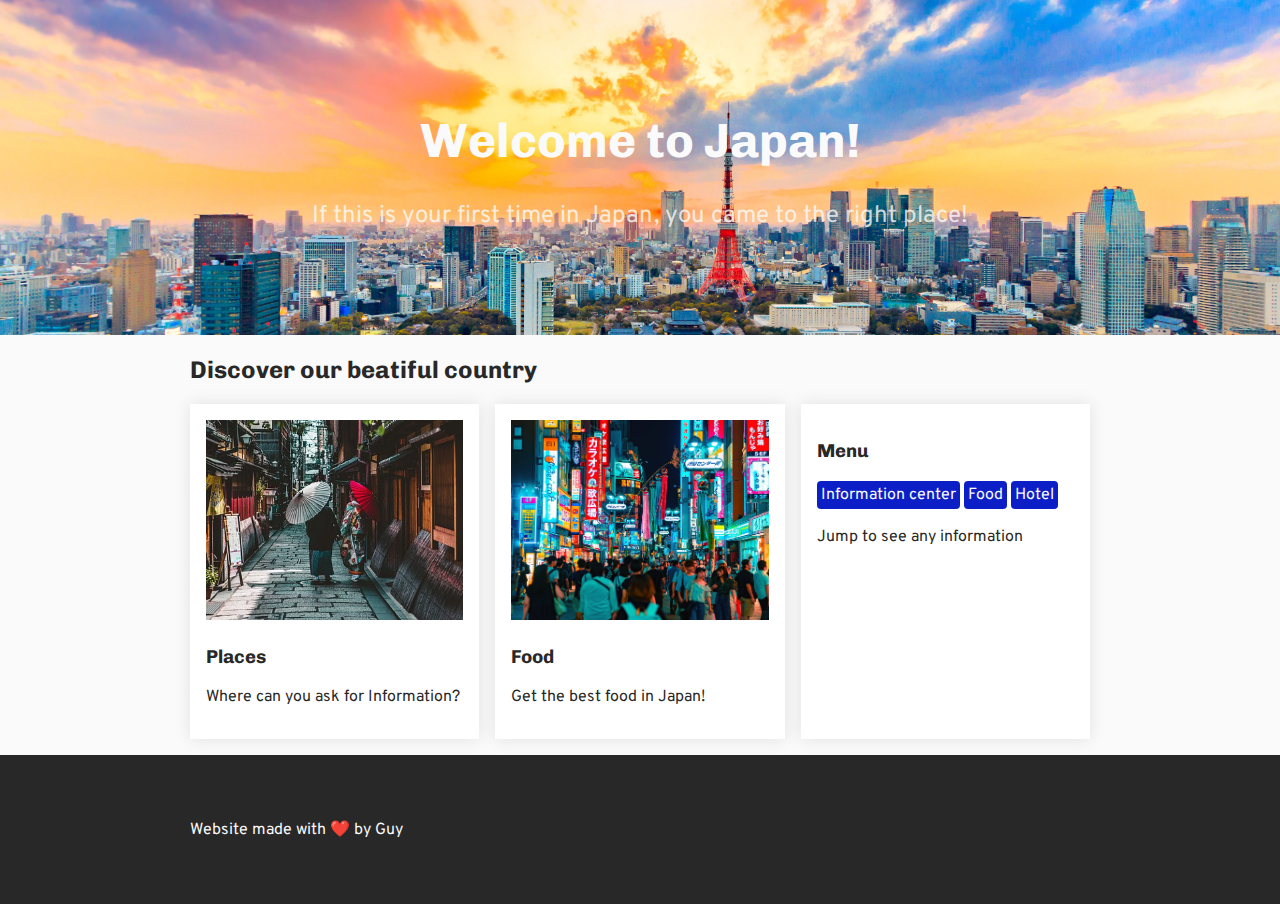
<file: index.html>
<!DOCTYPE html>
<html lang="en">
<head>
  <meta charset="UTF-8">
  <title>Le Wagon - Web Development Sprint</title>

  <!-- Change these Google fonts with your own choice -->
  <link href="https://fonts.googleapis.com/css?family=Chivo:700|Overpass:400,700&display=swap" rel="stylesheet">

  <link rel="stylesheet" href="style.css">
  <style type="text/css">
.menutitle{
cursor:pointer;
margin-bottom: 5px;
background-color:#ECECFF;
color:#000000;
width:140px;
padding:2px;
text-align:center;
font-weight:bold;
/*/*/border:1px solid #000000;/* */
}

.submenu{
margin-bottom: 0.5em;
}
</style>

<script type="text/javascript">

/***********************************************
* Switch Menu script- by Martial B of http://getElementById.com/
* Modified by Dynamic Drive for format & NS4/IE4 compatibility
* Visit http://www.dynamicdrive.com/ for full source code
***********************************************/

var persistmenu="yes" //"yes" or "no". Make sure each SPAN content contains an incrementing ID starting at 1 (id="sub1", id="sub2", etc)
var persisttype="sitewide" //enter "sitewide" for menu to persist across site, "local" for this page only

if (document.getElementById){ //DynamicDrive.com change
document.write('<style type="text/css">\n')
document.write('.submenu{display: none;}\n')
document.write('</style>\n')
}

function SwitchMenu(obj){
	if(document.getElementById){
	var el = document.getElementById(obj);
	var ar = document.getElementById("masterdiv").getElementsByTagName("span"); //DynamicDrive.com change
		if(el.style.display != "block"){ //DynamicDrive.com change
			for (var i=0; i<ar.length; i++){
				if (ar[i].className=="submenu") //DynamicDrive.com change
				ar[i].style.display = "none";
			}
			el.style.display = "block";
		}else{
			el.style.display = "none";
		}
	}
}

function get_cookie(Name) { 
var search = Name + "="
var returnvalue = "";
if (document.cookie.length > 0) {
offset = document.cookie.indexOf(search)
if (offset != -1) { 
offset += search.length
end = document.cookie.indexOf(";", offset);
if (end == -1) end = document.cookie.length;
returnvalue=unescape(document.cookie.substring(offset, end))
}
}
return returnvalue;
}

function onloadfunction(){
if (persistmenu=="yes"){
var cookiename=(persisttype=="sitewide")? "switchmenu" : window.location.pathname
var cookievalue=get_cookie(cookiename)
if (cookievalue!="")
document.getElementById(cookievalue).style.display="block"
}
}

function savemenustate(){
var inc=1, blockid=""
while (document.getElementById("sub"+inc)){
if (document.getElementById("sub"+inc).style.display=="block"){
blockid="sub"+inc
break
}
inc++
}
var cookiename=(persisttype=="sitewide")? "switchmenu" : window.location.pathname
var cookievalue=(persisttype=="sitewide")? blockid+";path=/" : blockid
document.cookie=cookiename+"="+cookievalue
}

if (window.addEventListener)
window.addEventListener("load", onloadfunction, false)
else if (window.attachEvent)
window.attachEvent("onload", onloadfunction)
else if (document.getElementById)
window.onload=onloadfunction

if (persistmenu=="yes" && document.getElementById)
window.onunload=savemenustate

</script>
</head>
<body>
	<!-- Banner section -->
  <div class="banner">
    <h1>Welcome to Japan!</h1>
    <p>If this is your first time in Japan, you came to the right place!
    </p>
    
  </div>

  <!-- Cards section -->
  <div class="container">
    <h2>Discover our beatiful country</h2>

    <div class="cards">
      <div class="white-card">
        <img src="images/caption.jpg" alt="london">
        <h3>Places</h3>
        <p>Where can you ask for Information?</p>
      </div>

      <div class="white-card">
        <img src="images/caption2.jpg" alt="paris">
        <h3>Food</h3>
        <p>Get the best food in Japan!</p>
      </div>

      <div class="white-card">
        
        <h3>Menu</h3>
        <!-- Menu bar section section -->
<!-- Keep all menus within masterdiv-->
<div id="masterdiv">

	<div class="btn-green" class="menutitle" onclick="SwitchMenu('sub1')">Information center</div>
	<span class="submenu" id="sub1">
		- <a class="btn-green" href="https://www.gotokyo.org/en/plan/tourist-info-center/index.html">Tokyo</a><br>
		- <a class="btn-green" href="https://tic.jnto.go.jp/detail.php?id=1227">Osaka</a><br>
		- <a class="btn-green" href="https://tic.jnto.go.jp/detail.php?id=1219">Kyoto</a><br>
		- <a class="btn-green" href="https://tic.jnto.go.jp/">other</a>
	</span>

	<div class="btn-green" class="menutitle" onclick="SwitchMenu('sub2')">Food</div>
	<span class="submenu" id="sub2">
		- <a class="btn-green" href="https://www.japan-guide.com/e/e3075.html">Tokyo</a><br>
		- <a class="btn-green" href="https://migrationology.com/osaka-food-guide-japan/">Osaka</a><br>
		- <a class="btn-green" href="https://www.ninjafoodtours.com/kyoto-food-guide/">Kyoto</a><br>
		- <a class="btn-green" href="https://www.japancentre.com/en/pages/156-30-must-try-japanese-foods">other</a>
	</span>

	<div class="btn-green" class="menutitle" onclick="SwitchMenu('sub3')">Hotel</div>
	<span class="submenu" id="sub3">
		- <a class="btn-green" href="https://www.google.com/aclk?sa=L&ai=DChcSEwiEx4yturHuAhVFaioKHU2cAEAYABAAGgJ0bQ&ae=2&sig=AOD64_1d2Yl044XATiYVKZdwKDAzwH1R-w&q&adurl&ved=2ahUKEwiO-ICturHuAhV8KqYKHX42D6AQ0Qx6BAgEEAE">Tokyo</a><br>
		- <a class="btn-green" href="https://www.expedia.com/Destinations-In-Osaka.d6054125.Hotel-Destinations">Osaka</a><br>
		- <a class="btn-green" href="https://www.expedia.co.jp/en/Kyoto-Hotels.d6131486.Travel-Guide-Hotels">Kyoto</a><br>
		- <a class="btn-green" href="https://www.expedia.co.jp/en/Tokyo-Hotels.d179900.Travel-Guide-Hotels">other</a>
	</span>
	
	
	<span class="submenu" id="sub4">
		- <a class="btn-green" href="http://www.javascriptkit.com">JavaScript Kit</a><br>
		- <a class="btn-green" href="http://www.freewarejava.com">Freewarejava</a><br>
		- <a class="btn-green" href="http://www.cooltext.com">Cool Text</a><br>
		- <a class="btn-green" href="http://www.google.com">Google.com</a>
	</span>

	<br>
	

</div>
        <h3>  </h3>
        <p>Jump to see any information</p>
      </div>
    </div>

  </div>

  <!-- Footer section -->
  <div class="footer">
    <div class="container">
      <p>Website made with ❤️ by Guy</p>
    </div>
  </div>
  
  <!-- Cards section -->

  <!-- Footer section -->
</body>
</html>
</file>
<file: style.css>
/* Write some CSS below */
/*Fonts & Color*/
body {
  font-family: 'Overpass', sans-serif;
  background-color: rgb(250,250,250);
  color: rgb(40,40,40);
  margin: 0;
}

h1, h2, h3 {
  font-family: 'Chivo', sans-serif;
}

/*Customized style*/
.banner {
  text-align: center;
  background-image: url('images/caption3.webp');
  background-size: cover;
  padding: 80px 0;
  color: rgb(250,250,250);
}

.banner h1 {
  font-size: 48px;
}

.banner p {
  font-size: 24px;
  color: rgba(250,250,250,0.8);
}

.btn-green {
  background-color: #0C1FC6;
  color: rgb(250,250,250);
  text-decoration: none;
  padding: 4px 16px;
  border-radius: 4px;
  display: inline-block;
  padding: 4px 4px;
}

.btn-green:hover {
	transition: 0.5s
	background-color: #00CC00;
}

.menutitle {
	padding: 4px;
}

.submenu {
	padding: 4px 48px;
}

.container {
  width: 900px;
  margin: 0 auto;
}

.white-card {
  box-shadow: 0 0 16px rgba(0,0,0,0.1);
  background-color: white;
  padding: 16px;
}

.white-card img {
  width: 100%;
  height: 200px;
  object-fit: cover;
}

.cards {
  display: grid;
  grid-template-columns: 1fr 1fr 1fr;
  grid-gap: 16px;
  margin-bottom: 16px;
}

.footer {
  background-color: rgb(40,40,40);
  padding: 48px 0;
  color: rgb(250,250,250);
}
</file>
